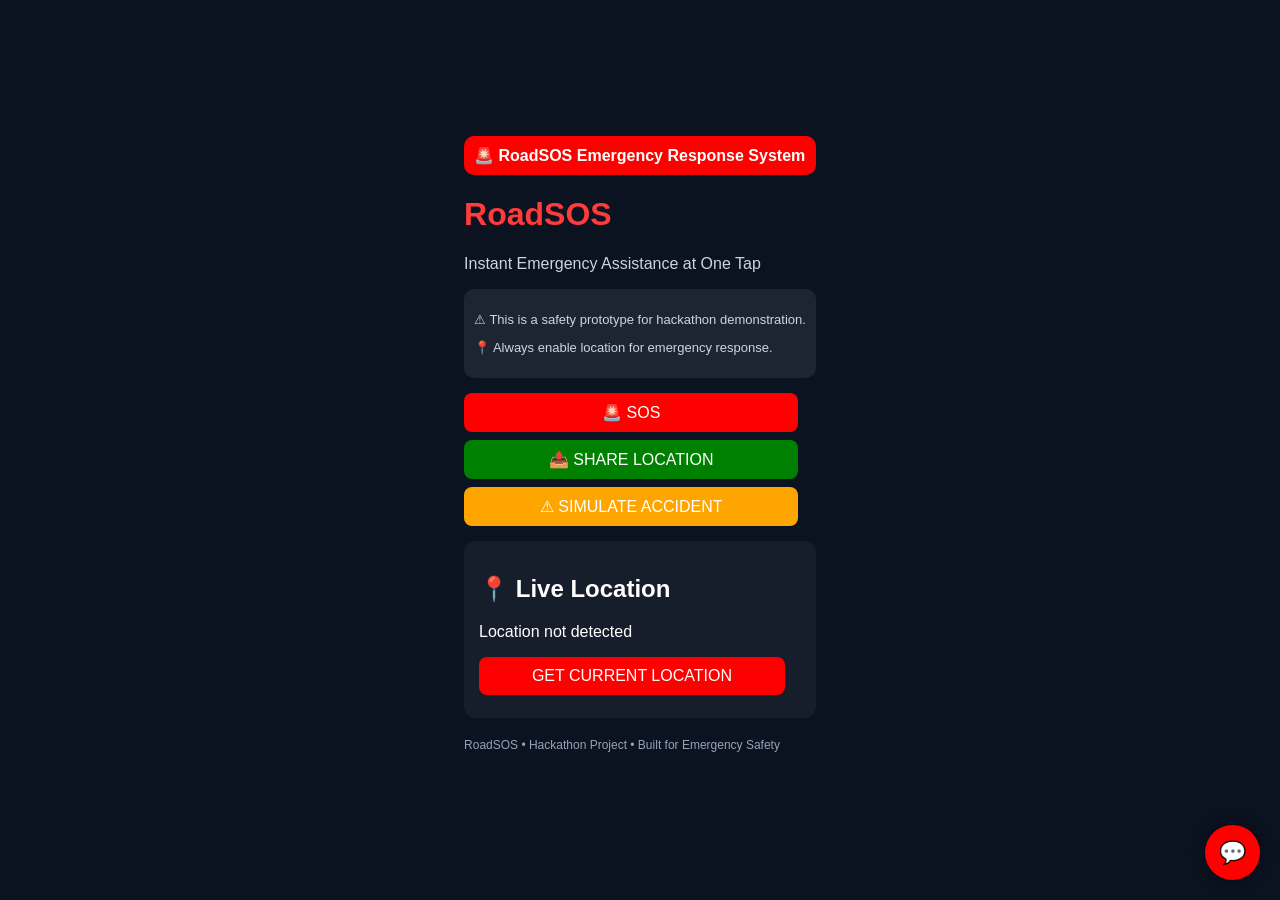
<file: index.html>
<!DOCTYPE html>
<html lang="en">

<head>
    <meta charset="UTF-8">
    <meta name="viewport" content="width=device-width, initial-scale=1.0">
    <title>RoadSOS - Emergency Response System</title>
    <link rel="stylesheet" href="style.css">
</head>

<body>



<div class="container">

    <!-- HEADER -->
    <div class="top-bar">
        🚨 RoadSOS Emergency Response System
    </div>

    <h1>RoadSOS</h1>
    <p class="subtitle">Instant Emergency Assistance at One Tap</p>

    <!-- IMPORTANT INFO -->
    <div class="info-box">
        <p>⚠ This is a safety prototype for hackathon demonstration.</p>
        <p>📍 Always enable location for emergency response.</p>
    </div>

    <!-- MAIN ACTIONS -->
    <div class="action-box">

        <button onclick="sendSOS()" class="sos-btn">🚨 SOS</button>

        <button id="shareBtn">📤 SHARE LOCATION</button>

        <button id="accidentBtn">⚠ SIMULATE ACCIDENT</button>

    </div>

   

    <!-- LOCATION SECTION -->
    <div class="location-box">
        <h2>📍 Live Location</h2>

        <p id="locationText">Location not detected</p>

        <button id="locationBtn">GET CURRENT LOCATION</button>
    </div>


<div id="chatFloatBtn">💬</div>

    <!-- FOOTER -->
    <div class="footer">
        <p>RoadSOS • Hackathon Project • Built for Emergency Safety</p>
    </div>

</div>

<script src="script.js"></script>

</body>
</html>
</file>
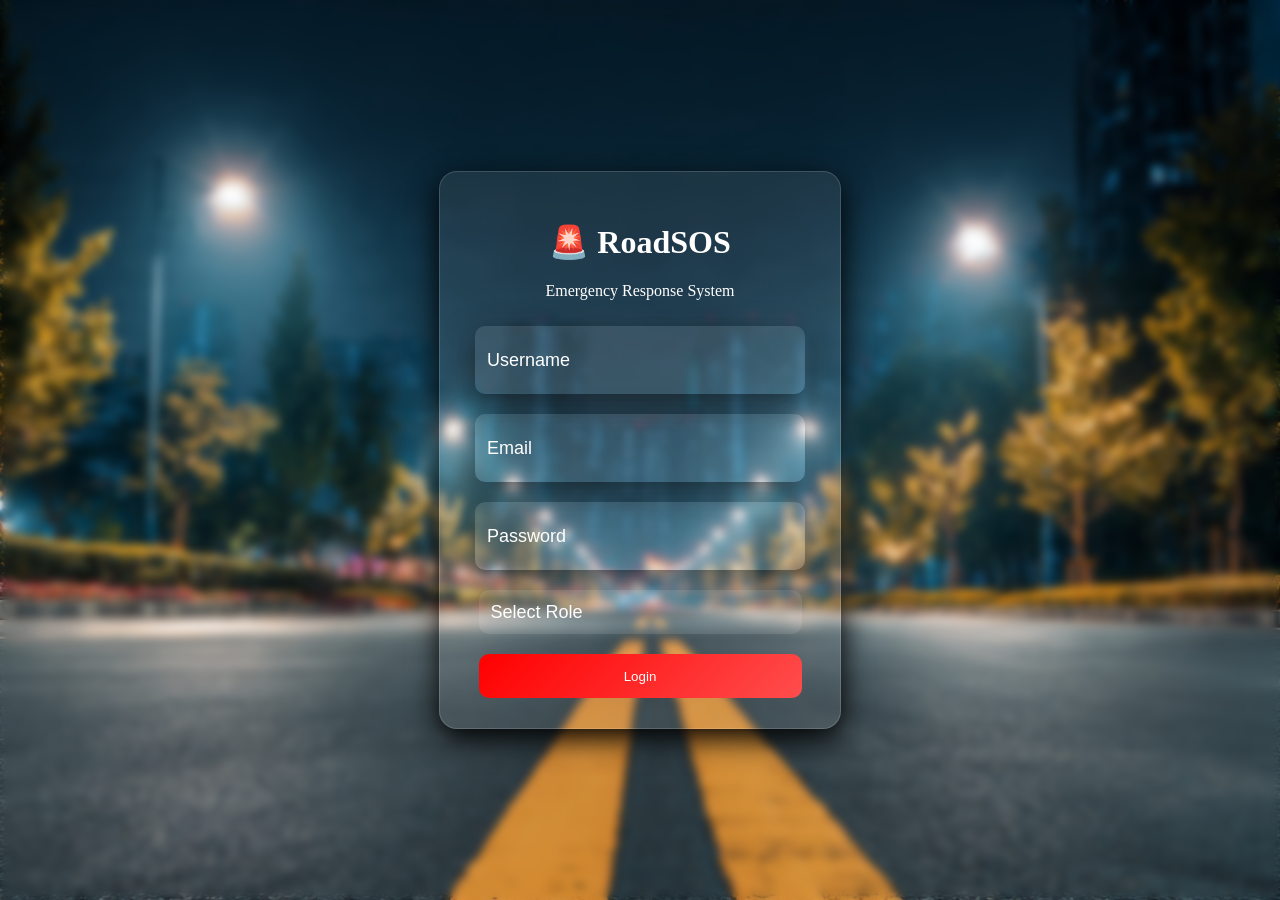
<file: landing.html>
<!DOCTYPE html>
<html>
<head>
    <title>RoadSOS Login</title>
    <link rel="stylesheet" href="./landing.css">
    <meta name="viewport" content="width=device-width, initial-scale=1.0">
</head>

<body>

<div class="overlay">

    <div class="login-box">

        <h1>🚨 RoadSOS</h1>
        <p>Emergency Response System</p>

        <input type="text" id="username" placeholder="Username">

        <!-- ✅ EMAIL ADDED HERE -->
        <input type="email" id="email" placeholder="Email">

        <input type="password" id="password" placeholder="Password">

        <!-- MODERN WRAPPER -->
        <div class="select-box">
            <select id="role">
                <option style="color: black;" value="">Select Role</option>
                <option style="color: black;" value="user">👤 User</option>
                <option style="color: black;" value="admin">🛠 Admin</option>
            </select>
        </div>

        <button onclick="login()">Login</button>

    </div>

</div>

<script src="landing.js"></script>
</body>
</html>
</file>
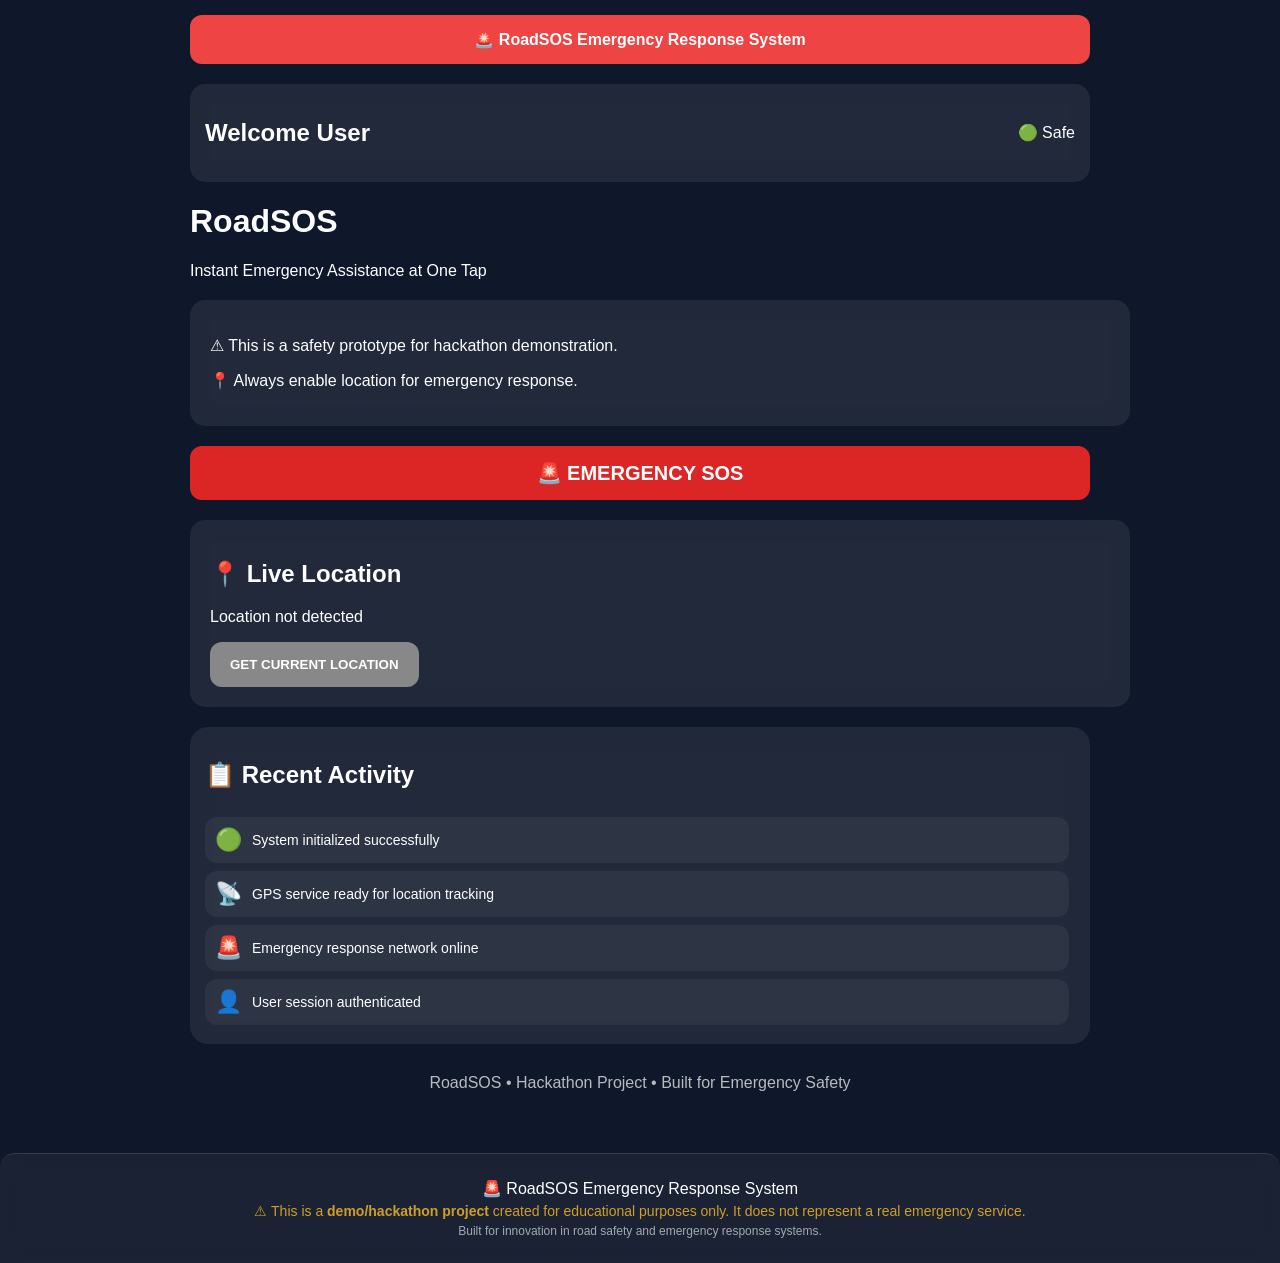
<file: user.html>
<!DOCTYPE html>
<html lang="en">

<head>
    <meta charset="UTF-8">
    <meta name="viewport" content="width=device-width, initial-scale=1.0">
    <title>RoadSOS - Emergency Response System</title>
    <link rel="stylesheet" href="./user.css">
</head>

<body>



<div class="container">

    <!-- HEADER -->
    <div class="top-bar">
        🚨 RoadSOS Emergency Response System
    </div>
    <div class="welcome-box">
    <h2 id="welcomeUser">Welcome User</h2>
    <span id="userStatus">🟢 Safe</span>
</div>

    <h1>RoadSOS</h1>
    <p class="subtitle">Instant Emergency Assistance at One Tap</p>

    <!-- IMPORTANT INFO -->
    <div class="info-box">
        <p>⚠ This is a safety prototype for hackathon demonstration.</p>
        <p>📍 Always enable location for emergency response.</p>
    </div>

    <!-- MAIN ACTIONS -->
<div class="action-box">
    <button class="sos-launch-btn" onclick="openSOSPopup()">
    🚨 EMERGENCY SOS
    </button>


</div>



    <!-- LOCATION SECTION -->
    <div class="location-box">
        <h2>📍 Live Location</h2>

        <p id="locationText">Location not detected</p>

        <button id="locationBtn">GET CURRENT LOCATION</button>
    </div>


<!-- <div id="chatFloatBtn">💬</div> -->

<div class="activity-box">

    <h2>📋 Recent Activity</h2>

    <div id="activityLog" class="activity-log">

        <div class="activity-item">
            <span>🟢</span>
            <p>System initialized successfully</p>
        </div>

        <div class="activity-item">
            <span>📡</span>
            <p>GPS service ready for location tracking</p>
        </div>

        <div class="activity-item">
            <span>🚨</span>
            <p>Emergency response network online</p>
        </div>

        <div class="activity-item">
            <span>👤</span>
            <p>User session authenticated</p>
        </div>

    </div>

</div>

    <!-- FOOTER -->
    <div class="footer">
        <p>RoadSOS • Hackathon Project • Built for Emergency Safety</p>
    </div>

</div>

<script src="./user.js"></script>

<div id="sosPopup" class="sos-overlay">

    <div class="sos-popup">

        <!-- STEP 1: OPTIONS -->
        <div id="sosOptions">

            <h2>🚨 Select Emergency Type</h2>

            <div class="sos-grid">

                <button onclick="sendSOS('Road Accident')">🚗 Accident</button>
                <button onclick="sendSOS('Medical')">🚑 Medical</button>
                <button onclick="sendSOS('Breakdown')">🚧 Breakdown</button>
                <button onclick="sendSOS('Crime')">🚓 Crime</button>
                <button onclick="sendSOS('Hazard')">🌧️ Hazard</button>
                <button onclick="sendSOS('Stranded')">🧍 Stranded</button>

            </div>

        </div>

        <!-- STEP 2: RESULT (CENTERED) -->
        <div id="sosResult" style="display:none; text-align:center;">
            <h2>🚨 SOS DETECTED</h2>
            <p id="sosMessage"></p>
            <button class="close-btn" onclick="closeSOSPopup ()">
                Close
            </button>
        </div>
    </div>
</div>
</div>

<footer class="demo-footer">

    <p>🚨 RoadSOS Emergency Response System</p>

    <p class="disclaimer">
        ⚠ This is a <b>demo/hackathon project</b> created for educational purposes only.
        It does not represent a real emergency service.
    </p>

    <p class="small-text">
        Built for innovation in road safety and emergency response systems.
    </p>

</footer>

</body>
</html>
</file>
<file: style.css>
*{
    box-sizing:border-box;
}



body{
    margin:0;
    padding:0;
    font-family: Arial, sans-serif;
    background: linear-gradient(135deg, #0b0f1a, #111827, #1f2937);
    color:white;
    display:flex;
    justify-content:center;
    align-items:center;
    min-height:100vh;
}



@media (max-width: 768px){

    .status-grid{
        grid-template-columns:1fr;
    }

    .card{
        width:100%;
    }

    h1{
        font-size:20px;
    }

    button{
        width:100%;
        margin-top:10px;
    }
}

.top-bar{
    background:red;
    padding:10px;
    border-radius:10px;
    margin-bottom:15px;
    font-weight:bold;
}

h1{
    color:#ff3b3b;
}

.subtitle{
    color:#cbd5e1;
}

button{
    display:block;
    width:85%;
    margin:12px auto;
    padding:14px;
    border:none;
    border-radius:12px;
    font-size:16px;
    cursor:pointer;
    transition:0.3s;
}

/* SOS */
#sosBtn{
    background:red;
    color:white;
    animation:pulse 1.5s infinite;
}

/* Share */
#shareBtn{
    background:green;
    color:white;
}

/* Accident */
#accidentBtn{
    background:orange;
    color:white;
}

/* Hover */
button:hover{
    transform:scale(1.05);
}

/* Boxes */
.location-box, .map-box, .card{
    margin-top:15px;
    padding:15px;
    background: rgba(255,255,255,0.05);
    border-radius:12px;
}

.info-box{
    margin:15px 0;
    padding:10px;
    background: rgba(255,255,255,0.08);
    border-radius:10px;
    font-size:13px;
    color:#cbd5e1;
}

.map-box iframe{
    width:100%;
    height:250px;
    border:0;
    border-radius:12px;
}

.action-box{
    margin-top:10px;
}

.footer{
    margin-top:20px;
    font-size:12px;
    color:#94a3b8;
}

#timeline{
    text-align:left;
    margin-top:10px;
}

#timeline li{
    margin:5px 0;
    padding:5px;
    border-left:3px solid red;
    padding-left:10px;
}

.cctv-grid{
    display:grid;
    grid-template-columns:1fr 1fr;
    gap:10px;
    margin-top:10px;
}

.cctv-box{
    background:rgba(255,255,255,0.05);
    padding:10px;
    border-radius:10px;
    transition:0.3s;
}

.cctv-box img{
    width:100%;
    height:80px;
    object-fit:cover;
    border-radius:8px;
}

.cctv-box p{
    margin-top:5px;
    font-size:12px;
    color:#cbd5e1;
}

.cctv-box:hover{
    transform:scale(1.03);
    box-shadow:0 0 15px rgba(0,255,0,0.2);
}

#chatFloatBtn{
    position:fixed;
    bottom:20px;
    right:20px;
    width:55px;
    height:55px;
    border-radius:50%;
    background:red;
    color:white;
    display:flex;
    align-items:center;
    justify-content:center;
    font-size:22px;
    cursor:pointer;
    box-shadow:0 0 15px rgba(0,0,0,0.4);
    z-index:9999;
    user-select:none;
}

.chat-page{
    margin:0;
    background:#0b1220;
    font-family:Arial;
}

/* HEADER */
.chat-header{
    position:fixed;
    top:0;
    left:0;
    right:0;
    height:60px;
    background:#111827;
    color:white;
    display:flex;
    align-items:center;
    padding-left:15px;
    font-size:18px;
    font-weight:bold;
    z-index:10;
}

/* CHAT AREA (CANVAS) */
#chatCanvas{
    position:fixed;
    top:60px;
    bottom:70px;
    left:80px;
    right:80px;

    overflow-y:auto;
    padding:15px;

    display:flex;
    flex-direction:column;
    gap:10px;
}

/* MESSAGE BUBBLES */
.msg{
    max-width:70%;
    padding:10px 12px;
    border-radius:14px;
    font-size:14px;
    line-height:1.4;
}

/* USER */
.user{
    align-self:flex-end;
    background:#2563eb;
    color:white;
    border-bottom-right-radius:4px;
}

/* BOT */
.bot{
    align-self:flex-start;
    background:rgba(255,255,255,0.08);
    color:#22c55e;
    border-bottom-left-radius:4px;
}

/* INPUT BAR */
.chat-input-bar{
    position:fixed;
    bottom:0;
    left:0;
    right:0;
    height:70px;
    display:flex;
    gap:10px;
    padding:10px;
    background:#111827;
}

.chat-input-bar input{
    flex:1;
    border:none;
    border-radius:10px;
    padding:10px;
    outline:none;
}

.chat-input-bar button{
    width:80px;
    border:none;
    border-radius:10px;
    background:red;
    color:white;
    cursor:pointer;
}

@media (max-width: 768px){

    .chat-header{
        font-size:16px;
        height:55px;
    }

    #chatCanvas{
        padding:10px;
    }

    .msg{
        max-width:85%;
        font-size:13px;
    }

    .chat-input-bar{
        flex-direction:row;
        gap:8px;
    }

    .chat-input-bar button{
        width:70px;
    }
}

.map-box iframe{
    width:100%;
    height:250px;
    border-radius:12px;
}

@media (max-width: 768px){
    .map-box iframe{
        height:200px;
    }
}

.chat-page{
    margin:0;
    padding:0;
    height:100vh;
    display:flex;
    flex-direction:column;
    background:#0b1220;
    font-family:Arial, sans-serif;
}

/* HEADER */
.chat-header{
    height:60px;
    background:#111827;
    color:white;
    display:flex;
    align-items:center;
    padding:0 15px;
    font-size:18px;
    font-weight:bold;
    flex-shrink:0;
}

/* CHAT CANVAS */
#chatCanvas{
    flex:1;
    overflow-y:auto;
    padding:12px;
    display:flex;
    flex-direction:column;
    gap:10px;
    scroll-behavior:smooth;
}

/* MESSAGE BUBBLES */
.msg{
    max-width:70%;
    padding:10px 12px;
    border-radius:14px;
    font-size:14px;
    line-height:1.4;
    word-wrap:break-word;
}

/* USER MESSAGE */
.user{
    align-self:flex-end;
    background:#2563eb;
    color:white;
    border-bottom-right-radius:4px;
}

/* BOT MESSAGE */
.bot{
    align-self:flex-start;
    background:rgba(255,255,255,0.08);
    color:#22c55e;
    border-bottom-left-radius:4px;
}

/* INPUT AREA */
.chat-input-bar{
    height:65px;
    display:flex;
    gap:10px;
    padding:10px;
    background:#111827;
    flex-shrink:0;
}

.chat-input-bar input{
    flex:1;
    border:none;
    outline:none;
    border-radius:10px;
    padding:10px;
    font-size:14px;
}

.chat-input-bar button{
    width:80px;
    border:none;
    border-radius:10px;
    background:red;
    color:white;
    font-size:14px;
    cursor:pointer;
}

/* ========================= */
/* 📱 MOBILE RESPONSIVE UI */
/* ========================= */

@media (max-width: 768px){

    .chat-header{
        height:55px;
        font-size:16px;
        padding:0 12px;
    }

    #chatCanvas{
        padding:10px;
        gap:8px;
    }

    .msg{
        max-width:85%;
        font-size:13px;
        padding:9px 10px;
    }

    .chat-input-bar{
        height:60px;
        padding:8px;
        gap:8px;
    }

    .chat-input-bar input{
        font-size:13px;
        padding:8px;
    }

    .chat-input-bar button{
        width:70px;
        font-size:13px;
    }
}

/* Very small phones */
@media (max-width: 400px){

    .msg{
        max-width:90%;
        font-size:12px;
    }

    .chat-header{
        font-size:15px;
    }
}

/* Animation */
@keyframes pulse{
    0%{box-shadow:0 0 10px red;}
    50%{box-shadow:0 0 25px red;}
    100%{box-shadow:0 0 10px red;}
}

/* LOGIN OVERLAY */
#loginOverlay{
    position:fixed;
    inset:0;

    background:rgba(0,0,0,0.4);

    backdrop-filter:blur(10px);

    display:flex;
    align-items:center;
    justify-content:center;

    z-index:99999;
}

/* LOGIN BOX */
.login-box{
    width:420px;

    background:rgba(255,255,255,0.08);

    border:1px solid rgba(255,255,255,0.1);

    backdrop-filter:blur(20px);

    border-radius:20px;

    padding:30px;

    display:flex;
    flex-direction:column;

    gap:15px;

    box-shadow:0 0 25px rgba(0,0,0,0.4);

    animation:fadeIn 0.5s ease;
}

.login-box h1{
    color:white;
    text-align:center;
}

.login-box p{
    color:#cbd5e1;
    text-align:center;
    font-size:14px;
}

.login-box input,
.login-box select{
    padding:12px;

    border:none;

    border-radius:10px;

    outline:none;

    background:rgba(255,255,255,0.1);

    color:white;
}

.login-box button{
    padding:12px;

    border:none;

    border-radius:10px;

    background:red;

    color:white;

    font-weight:bold;

    cursor:pointer;

    transition:0.3s;
}

.login-box button:hover{
    transform:scale(1.03);
     box-shadow:0 0 25px rgb(255, 0, 0);
}

/* fade animation */
@keyframes fadeIn{
    from{
        opacity:0;
        transform:translateY(20px);
    }

    to{
        opacity:1;
        transform:translateY(0);
    }
}

@media (max-width: 500px){

    .login-box{
        width:90%;
        padding:25px;
    }

}

html, body{
    height:100%;
    margin:0;
    padding:0;
    overflow:hidden;
}

.login-box input{
    width:100%;
}

body{
    background:#0b1220;
    color:white;
    font-family:Arial;
}

.login-container{
    width:300px;
    margin:100px auto;
    padding:20px;
    background:rgba(255,255,255,0.08);
    border-radius:15px;
    text-align:center;
    backdrop-filter:blur(10px);
}

input{
    width:90%;
    padding:10px;
    margin:10px 0;
    border:none;
    border-radius:8px;
}

button{
    width:95%;
    padding:10px;
    margin:8px 0;
    background:red;
    color:white;
    border:none;
    border-radius:8px;
    cursor:pointer;
}
</file>
<file: landing.css>
body{
    margin:0;
    height:100vh;

    background-image: url("./assets/High_Way.jpg");
    background-size: cover;
    background-position: center;
    background-repeat: no-repeat;
}
/* DARK BLUR OVERLAY */
.overlay{
    position:fixed;
    top:0;
    left:0;
    width:100%;
    height:100%;

    /* background:rgba(114, 128, 181, 0.6); */
    backdrop-filter:blur(5px);

    display:flex;
    justify-content:center;
    align-items:center;
}

/* GLASS LOGIN BOX */
.login-box{
    width:340px;
    padding:30px;

    background:rgba(255,255,255,0.08);
    border:1px solid rgba(255,255,255,0.15);

    border-radius:18px;

    text-align:center;
    color:white;

    box-shadow:0 10px 30px rgba(0,0,0,10);

    animation:fadeIn 0.5s ease;
}

/* INPUTS */
input{
    width:90%;
    padding:12px;
    margin:10px 0;

    border:none;
    border-radius:10px;
    box-shadow:0 10px 30px rgba(25,25,25,0.6);
    outline:none;

    background:rgba(255,255,255,0.1);
    color:white;
    font-size: 18px;
}

input::placeholder {
    color: white;
}

/* MODERN DROPDOWN */
.select-box select{
    width:95%;
    padding:12px;
    margin:10px 0;

    border:none;
    border-radius:10px;

    background:rgba(255,255,255,0.1);
    color:white;

    outline:none;

    appearance:none;
    cursor:pointer;
    font-size: 18px;
    transition:0.3s;
}

/* BUTTON */
button{
    width:95%;
    padding:12px;
    margin-top:10px;

    background:linear-gradient(135deg, #ff0000, #ff4d4d);
    color:white;

    border:none;
    border-radius:10px;

    cursor:pointer;

    transition:0.3s;
}

button:hover{
    transform:scale(1.05);
    box-shadow:0px 0px 20px rgba(255, 4, 4, 0.952);
}

/* ANIMATION */
@keyframes fadeIn{
    from{
        opacity:0;
        transform:translateY(20px);
    }
    to{
        opacity:1;
        transform:translateY(0);
    }
}

@media (max-width: 768px){

    .login-box{
        width:70%;
        padding:20px;
        border-radius:16px;
    }

    h1{
        font-size:22px;
    }

    p{
        font-size:14px;
    }

    input, 
    .select-box select,
    button{
        font-size:15px;
        padding:11px;
    }
}

@media (max-width: 480px){

    .login-box{
        width:70%;
        padding:18px;
    }

    h1{
        font-size:20px;
    }

    input,
    .select-box select,
    button{
        font-size:14px;
        padding:10px;
    }
}

input, button, select{
    min-height:44px;
}

@media (max-width: 768px){

    .overlay{
        backdrop-filter: blur(6px);
        padding:10px;
    }
}
</file>
<file: user.css>
body{
    margin:0;
    font-family:Arial,sans-serif;
    background:#0f172a;
    color:white;
}

.container{
    max-width:900px;
    margin:auto;
    padding:20px;
    animation:fadeIn 0.8s ease;
}

.top-bar{
    background:#ef4444;
    padding:15px;
    text-align:center;
    border-radius:12px;
    font-weight:bold;
}

.welcome-box{
    display:flex;
    justify-content:space-between;
    align-items:center;
    margin:20px 0;
    padding:15px;
    background:rgba(255,255,255,.08);
    border-radius:15px;
    backdrop-filter:blur(10px);
}

.info-box,
.location-box,
.activity-box{
    background:rgba(255,255,255,.08);
    padding:20px;
    border-radius:15px;
    margin-top:20px;
    backdrop-filter:blur(10px);
}

.action-box{
    display:grid;
    grid-template-columns:repeat(auto-fit,minmax(180px,1fr));
    gap:15px;
    margin-top:20px;
}

.action-box button{
    padding:15px;
    border:none;
    border-radius:12px;
    cursor:pointer;
    font-weight:bold;
    transition:.3s;
}

.action-box button:hover{
    transform:translateY(-4px);
}

.sos-btn{
    background:#dc2626;
    color:white;
    animation:pulse 1.8s infinite;
}

#shareBtn{
    background:#2563eb;
    color:white;
}

#accidentBtn{
    background:#f59e0b;
    color:white;
}

#locationBtn{
    background:#22c55e;
    color:white;
    padding:12px 20px;
    border:none;
    border-radius:10px;
}

.footer{
    text-align:center;
    margin-top:30px;
    opacity:.7;
}

@keyframes pulse{
    0%{transform:scale(1);}
    50%{transform:scale(1.08);}
    100%{transform:scale(1);}
}

@keyframes fadeIn{
    from{
        opacity:0;
        transform:translateY(20px);
    }
    to{
        opacity:1;
        transform:translateY(0);
    }
}

@keyframes floatBtn{
    0%,100%{
        transform:translateY(0);
    }
    50%{
        transform:translateY(-8px);
    }
} 

.sos-launch-btn{
    width:100%;
    padding:20px;
    font-size:20px;
    font-weight:bold;
    border:none;
    border-radius:15px;
    background:#dc2626;
    color:white;
    cursor:pointer;
    transition:.3s;
    animation:pulse 1.5s infinite;
}

.sos-launch-btn:hover{
    transform:scale(1.02);
}

.sos-options{
    display:grid;
    grid-template-columns:1fr 1fr;
    gap:10px;
    margin-top:20px;
}

.sos-options button{
    padding:12px;
    border:none;
    border-radius:12px;
    cursor:pointer;
    font-weight:bold;
    background:rgba(255,255,255,0.15);
    color:white;
    transition:.2s;
}

.sos-options button:hover{
    background:#ef4444;
    transform:scale(1.05);
}

.close-btn{
    margin-top:15px;
    width:100%;
    padding:12px;
    border:none;
    border-radius:12px;
    background:#ef4444;
    color:white;
    cursor:pointer;
}

@keyframes popupIn{
    from{
        transform:scale(0.8);
        opacity:0;
    }
    to{
        transform:scale(1);
        opacity:1;
    }
}

.emergency-grid{
    display:grid;
    grid-template-columns:1fr 1fr;
    gap:12px;
    margin-top:20px;
}

.card{
    background:rgba(255,255,255,0.08);
    padding:18px;
    border-radius:15px;
    cursor:pointer;
    text-align:center;
    font-size:22px;
    transition:.25s;
    backdrop-filter:blur(10px);
}

.card span{
    display:block;
    font-size:14px;
    margin-top:5px;
    opacity:0.8;
}

.card:hover{
    transform:scale(1.05);
    background:#ef4444;
}

#confirmBox{
    margin-top:20px;
    padding:20px;
    background:rgba(34,197,94,0.15);
    border-radius:15px;
    border:1px solid #22c55e;
    text-align:center;
}

.confirm-btn{
    width:100%;
    margin-top:15px;
    padding:12px;
    border:none;
    border-radius:12px;
    background:#dc2626;
    color:white;
    font-size:16px;
    cursor:pointer;
}

.emergency-grid{
    display:grid;
    grid-template-columns:1fr 1fr;
    gap:12px;
    margin-top:20px;
}

.emergency-grid button{
    padding:18px;
    border:none;
    border-radius:15px;
    background:rgba(255,255,255,0.12);
    color:white;
    cursor:pointer;
    transition:0.3s;
    font-weight:bold;
}

.emergency-grid button:hover{
    transform:translateY(-4px);
    background:#ef4444;
}

#successBox{
    text-align:center;
    padding:20px;
}

#successBox h1{
    color:#22c55e;
}

.activity-box{
    margin-top:20px;
    background:rgba(255,255,255,0.08);
    padding:20px;
    border-radius:18px;
    backdrop-filter:blur(12px);
}

.activity-item{
    display:flex;
    align-items:center;
    gap:12px;
    margin:12px 0;
    padding:12px;
    background:rgba(255,255,255,0.05);
    border-radius:12px;
    transition:.3s;
}

.activity-item:hover{
    transform:translateX(5px);
    background:rgba(255,255,255,0.1);
}

.activity-item span{
    font-size:22px;
}

.activity-item p{
    margin:0;
    font-size:14px;
}

.location-success{
    background:#22c55e !important;
    transform:scale(1.03);
    box-shadow:0 0 20px rgba(34,197,94,0.5);
}


#locationBtn{
    padding:12px 20px;
    border:none;
    border-radius:12px;
    cursor:pointer;
    background:#888888;
    color:white;
    font-weight:bold;
    transition:0.3s ease;
}

#locationBtn:hover{
    transform:scale(1.05);
}

.location-active{
    background:#0f13df !important;
    transform:scale(1.08);
    box-shadow: 0px 0px 15px rgb(6, 10, 255);
}

#resultBox{
    text-align:center;
    padding:20px;
    animation:fadeIn 0.3s ease;
}

#resultBox h2{
    color:#22c55e;
}

#resultBox h3{
    margin-top:10px;
}

#resultBox p{
    margin-top:10px;
    opacity:0.8;
}

@keyframes fadeIn{
    from{opacity:0; transform:scale(0.9);}
    to{opacity:1; transform:scale(1);}
}

.close-btn{
    margin-top:15px;
    width:100%;
    padding:12px;
    border:none;
    border-radius:12px;
    background:#ef4444;
    color:white;
    cursor:pointer;
}

@keyframes pop{
    from{transform:scale(0.8); opacity:0;}
    to{transform:scale(1); opacity:1;}
}

.sos-overlay{
    position:fixed;
    inset:0;
    background:rgba(0,0,0,0.6);
    backdrop-filter:blur(10px);

    display:none;
    justify-content:center;
    align-items:center;

    z-index:9999;
}

.sos-popup{
    width:90%;
    max-width:420px;

    background:rgba(255,255,255,0.1);
    border-radius:18px;
    padding:25px;

    color:white;

    display:flex;
    flex-direction:column;
    align-items:center;
}

.sos-grid{
    display:grid;
    grid-template-columns:1fr 1fr;
    gap:10px;
    width:100%;
    margin-top:15px;
}

.sos-grid button{
    padding:12px;
    border:none;
    border-radius:12px;
    cursor:pointer;
    background:rgba(255,255,255,0.15);
    color:white;
    transition:0.2s;
}

.sos-grid button:hover{
    background:#ef4444;
    transform:scale(1.05);
}

.container{
    width:100%;
    max-width:900px;
    margin:auto;
    padding:15px;
}

.sos-btn{
    width:100%;
    font-size:18px;
    padding:15px;
    border-radius:15px;
}

.location-box,
.info-box,
.action-box{
    width:100%;
    margin-bottom:15px;
}

.action-box{
    display:flex;
    gap:10px;
    flex-wrap:wrap;
}

@media (max-width: 768px){

    h1{
        font-size:22px;
        text-align:center;
    }

    .subtitle{
        font-size:14px;
        text-align:center;
    }

    .top-bar{
        font-size:14px;
        text-align:center;
    }

    .action-box{
        flex-direction:column;
    }

    .sos-btn{
        font-size:16px;
        padding:14px;
    }

    .location-box{
        text-align:center;
    }
}

button{
    min-height:45px;
}

.demo-footer{
    margin-top:30px;
    padding:20px;

    text-align:center;

    background:rgba(255,255,255,0.05);
    backdrop-filter:blur(10px);

    border-top:1px solid rgba(255,255,255,0.1);

    border-radius:15px 15px 0 0;
}

.demo-footer p{
    margin:5px 0;
    color:white;
}

.demo-footer .disclaimer{
    font-size:14px;
    opacity:0.8;
    color:#fbbf24;
}

.demo-footer .small-text{
    font-size:12px;
    opacity:0.6;
}

 /* Responsive */
@media (max-width: 768px){

    .demo-footer{
        padding:15px;
        border-radius:12px 12px 0 0;
    }

    .demo-footer p{
        font-size:14px;
    }

    .demo-footer .disclaimer{
        font-size:12px;
    }

    .demo-footer .small-text{
        font-size:11px;
    }
}

.activity-box{
    margin-top:20px;
    background:rgba(255,255,255,0.08);
    padding:15px;
    border-radius:18px;
    backdrop-filter:blur(12px);
}

/* 🔥 THIS IS THE KEY FIX */
.activity-log{
    max-height:220px;   /* prevents page height increase */
    overflow-y:auto;

    padding-right:6px;
    margin-top:10px;
}

/* items styling */
.activity-item{
    display:flex;
    align-items:center;
    gap:10px;

    padding:10px;
    margin:8px 0;

    background:rgba(255,255,255,0.05);
    border-radius:12px;

    transition:0.3s ease;
}

.activity-item:hover{
    transform:translateX(5px);
    background:rgba(255,255,255,0.1);
}

@media (max-width: 768px){

    .activity-log{
        max-height:180px;
    }

    .activity-item{
        font-size:14px;
        padding:8px;
    }
}

@media (max-width: 480px){

    .activity-log{
        max-height:150px;
    }

    .activity-item{
        font-size:13px;
    }
}
</file>
